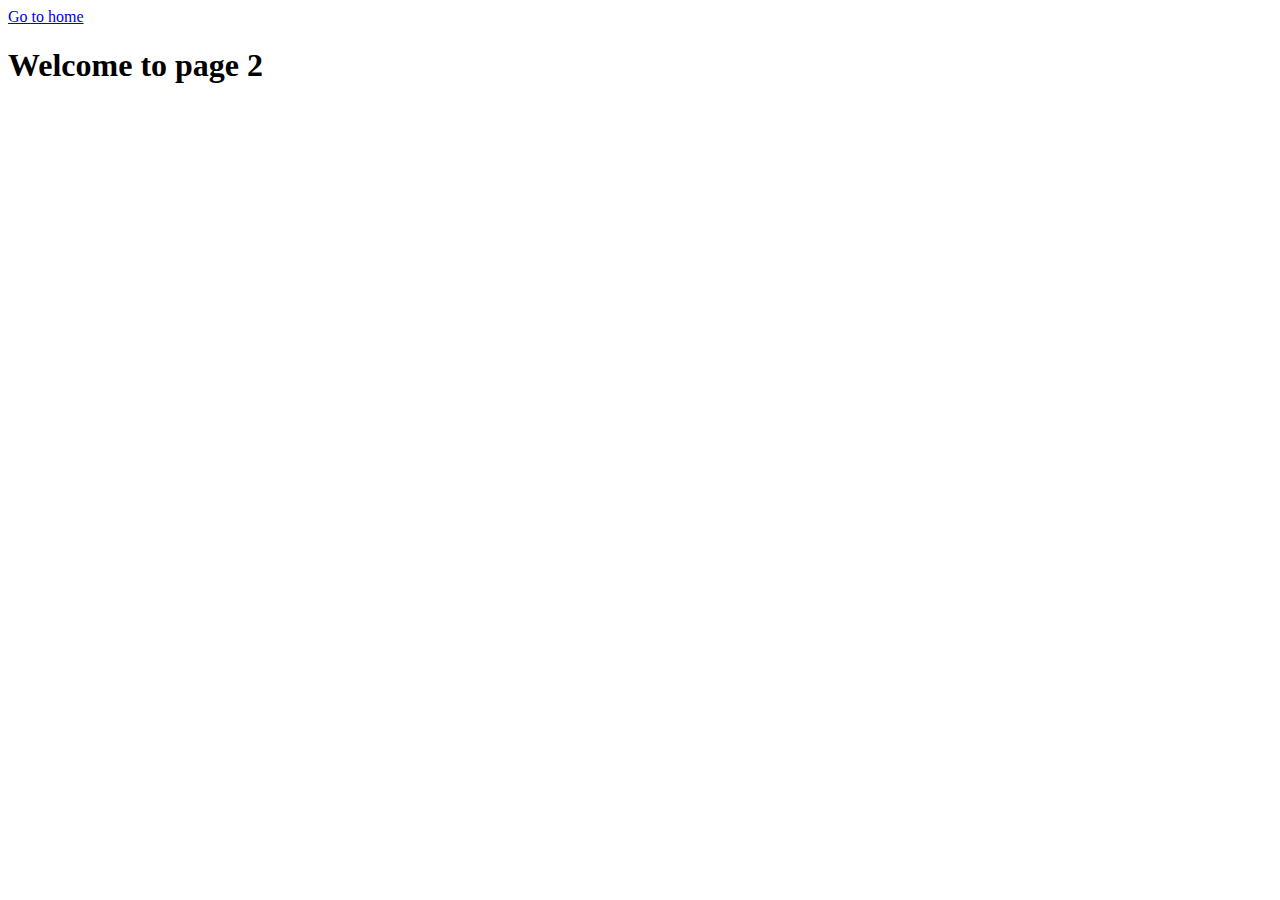
<file: page-2.html>
<!DOCTYPE html>
<html lang="en">
  <head>
    <meta charset="UTF-8" />
    <meta http-equiv="X-UA-Compatible" content="IE=edge" />
    <meta name="viewport" content="width=device-width, initial-scale=1.0" />
    <title>Page 2</title>
  </head>
  <body>
    <section>
      <a href="./index.html">Go to home</a>
      <h1>Welcome to page 2</h1>
    </section>
  </body>
</html>
</file>
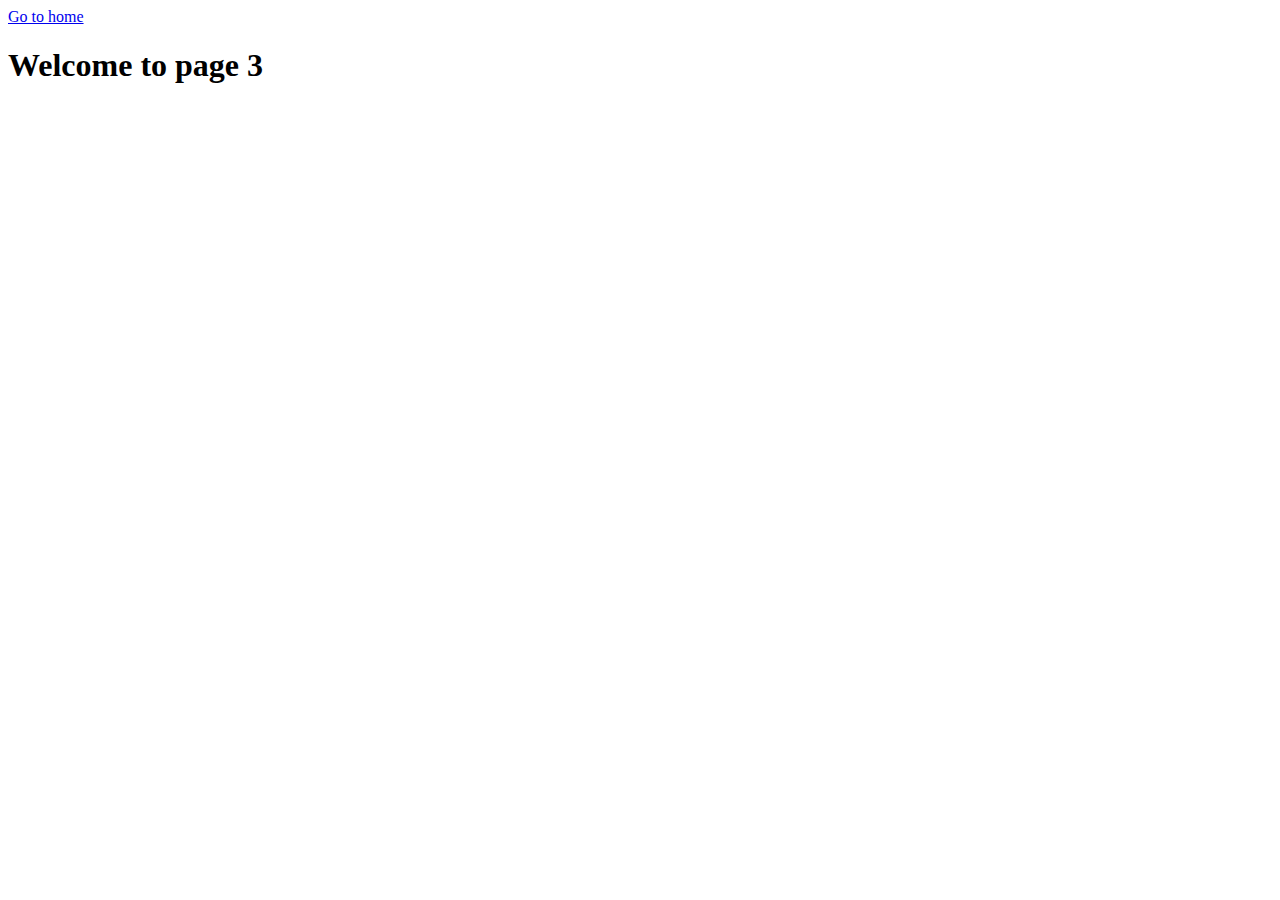
<file: page-3.html>
<!DOCTYPE html>
<html lang="en">
  <head>
    <meta charset="UTF-8" />
    <meta http-equiv="X-UA-Compatible" content="IE=edge" />
    <meta name="viewport" content="width=device-width, initial-scale=1.0" />
    <title>Page 3</title>
  </head>
  <body>
    <section>
      <a href="./index.html">Go to home</a>
      <h1>Welcome to page 3</h1>
    </section>
  </body>
</html>
</file>
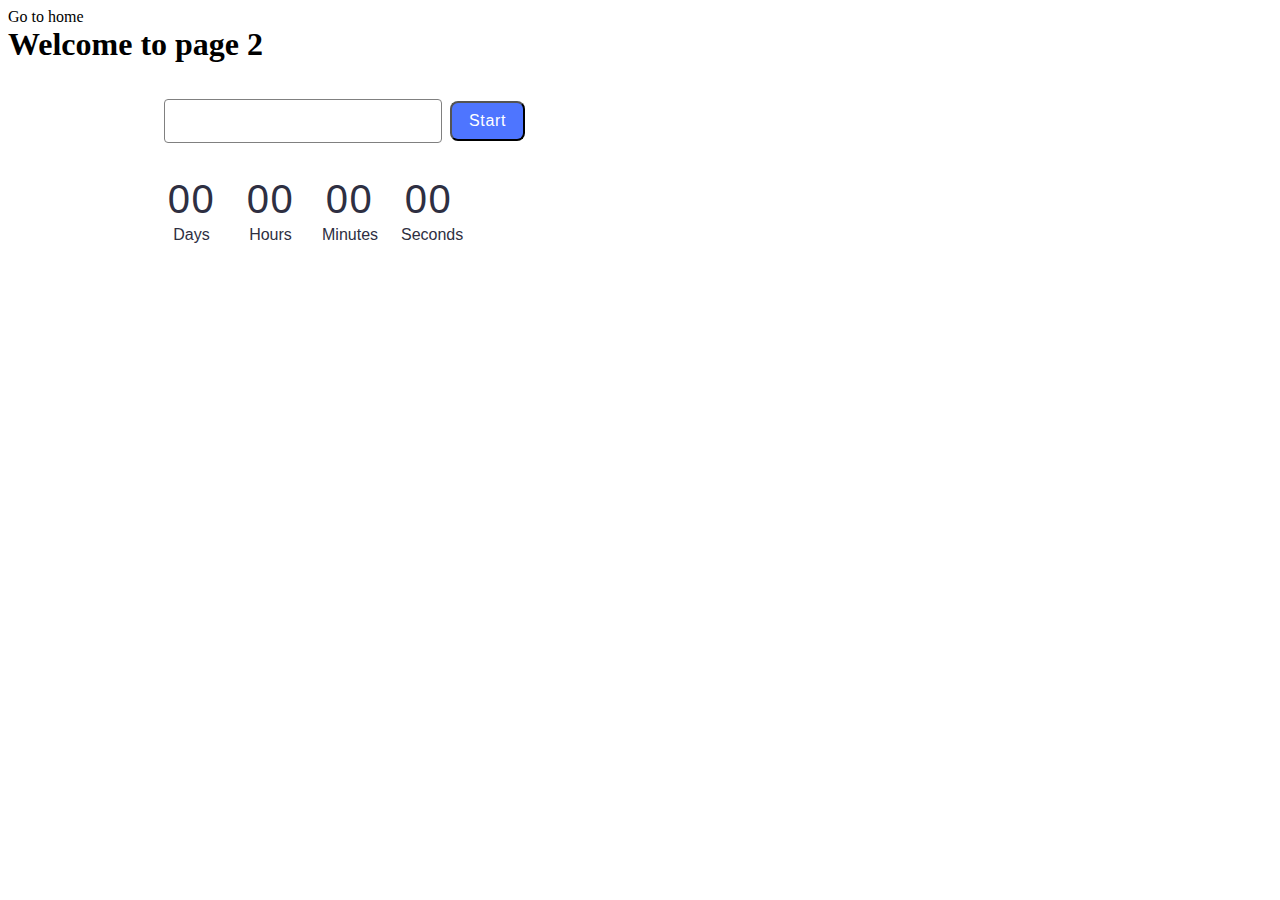
<file: src/1-timer.html>
<!DOCTYPE html>
<html lang="en">
  <head>
    <meta charset="UTF-8" />
    <meta http-equiv="X-UA-Compatible" content="IE=edge" />
    <meta name="viewport" content="width=device-width, initial-scale=1.0" />
    <title>Timer</title>
    <link rel="stylesheet" href="./css/styles.css" />
  </head>
  <body>
    <section>
      <a href="./index.html">Go to home</a>
      <h1>Welcome to page 2</h1>
      <div class="wrapper">
        <input type="text" id="datetime-picker" />
        <button class="btn-start" type="button" data-start>Start</button>
      </div>
      <div class="timer">
        <div class="field">
          <span class="value" data-days>00</span>
          <span class="label">Days</span>
        </div>
        <div class="field">
          <span class="value" data-hours>00</span>
          <span class="label">Hours</span>
        </div>
        <div class="field">
          <span class="value" data-minutes>00</span>
          <span class="label">Minutes</span>
        </div>
        <div class="field">
          <span class="value" data-seconds>00</span>
          <span class="label">Seconds</span>
        </div>
      </div>
    </section>
    <script type="module" src="./js/1-timer.js"></script>
  </body>
</html>
</file>
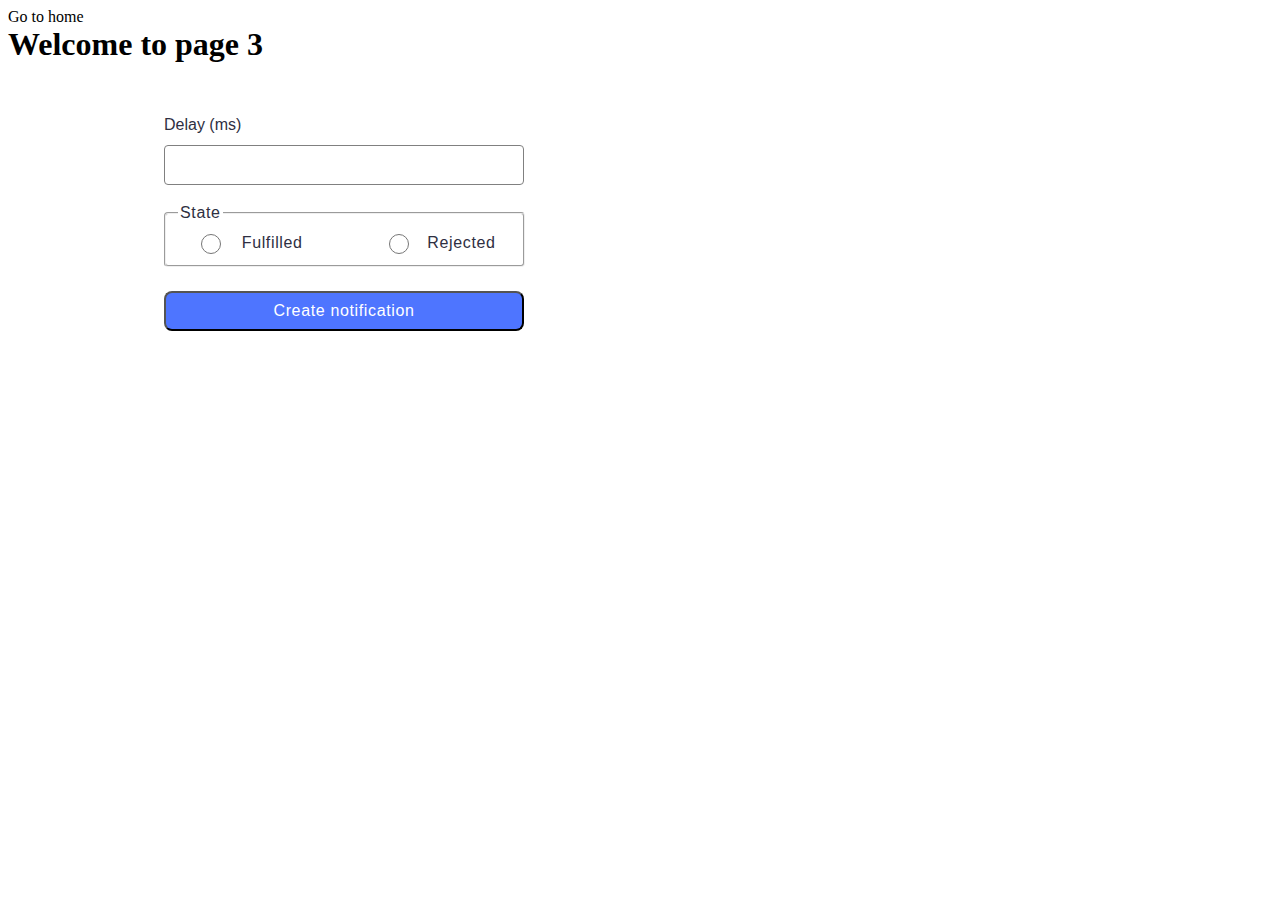
<file: src/2-snackbar.html>
<!DOCTYPE html>
<html lang="en">
  <head>
    <meta charset="UTF-8" />
    <meta http-equiv="X-UA-Compatible" content="IE=edge" />
    <meta name="viewport" content="width=device-width, initial-scale=1.0" />
    <title>Snackbar</title>
    <link rel="stylesheet" href="./css/styles.css" />
  </head>
  <body>
    <section>
      <a href="./index.html">Go to home</a>
      <h1>Welcome to page 3</h1>

      <form class="form">
        <label class="label-one">
          Delay (ms)
          <input class="deley" type="number" name="delay" required />
        </label>

        <fieldset>
          <legend>State</legend>
          <label class="label">
            <input
              class="radio"
              type="radio"
              name="state"
              value="fulfilled"
              required
            />
            Fulfilled
          </label>
          <label class="label">
            <input
              class="radio"
              type="radio"
              name="state"
              value="rejected"
              required
            />
            Rejected
          </label>
        </fieldset>

        <button class="button-create" type="submit">Create notification</button>
      </form>
    </section>
    <script type="module" src="./js/2-snackbar.js"></script>
  </body>
</html>
</file>
<file: src/css/styles.css>
/**
  |============================
  | include css partials with
  | default @import url()
  |============================
*/

@import url('./reset.css');
@import url('./1-timer.css');
@import url('./2-snackbar.css');
</file>
